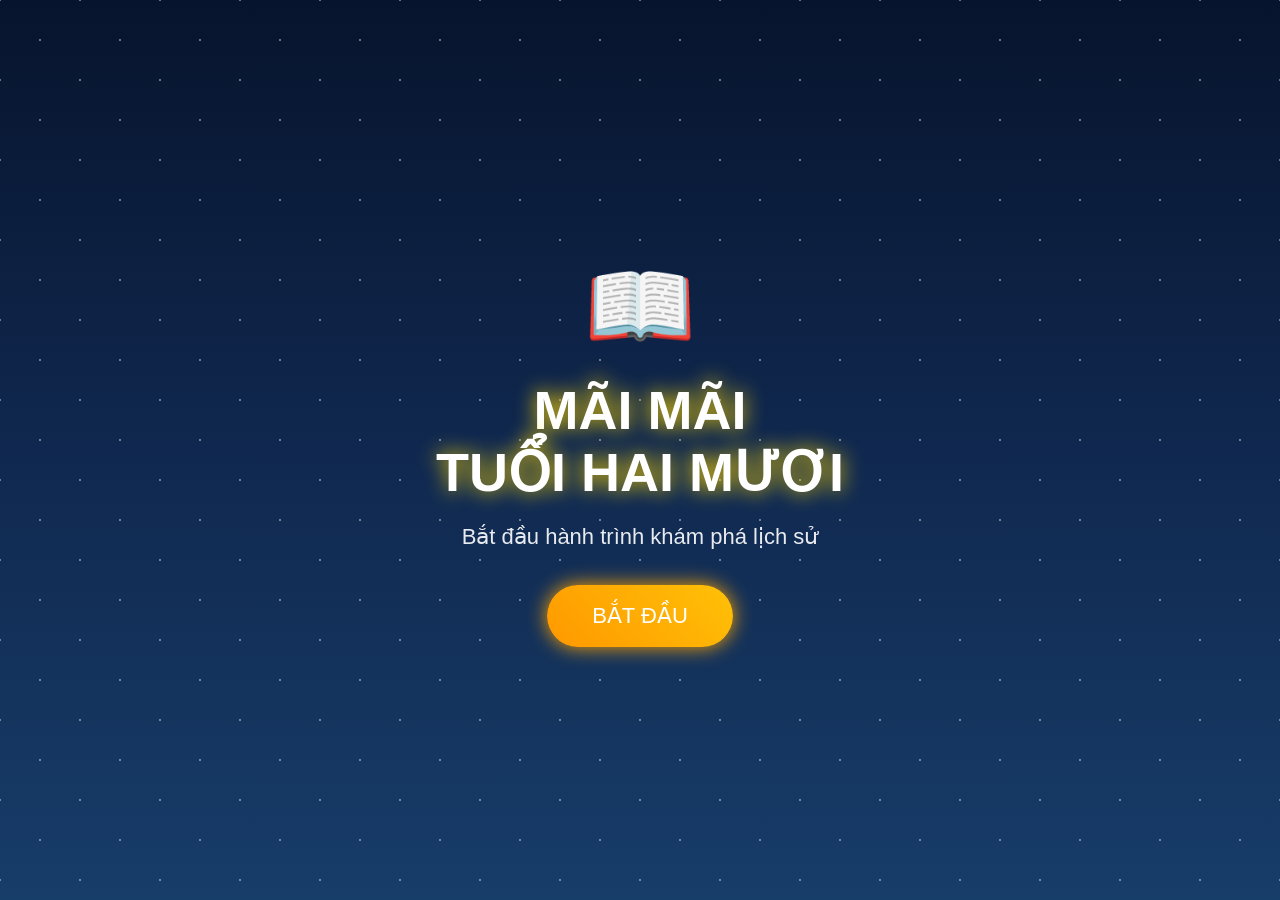
<file: index.html>
<!DOCTYPE html>
<html lang="vi">
<head>
<meta charset="UTF-8">
<meta name="viewport" content="width=device-width, initial-scale=1.0">
<title>Mãi Mãi Tuổi Hai Mươi</title>





</head>
<link rel="stylesheet" href="style.css">
<body>

<div class="stars"></div>

<div class="box">

    <div class="book">📖</div>

    <h1>MÃI MÃI<br>TUỔI HAI MƯƠI</h1>

    <p>Bắt đầu hành trình khám phá lịch sử</p>

    <a href="map.html">
        <button>BẮT ĐẦU</button>
    </a>

</div>

<script src="script.js"></script>

</body>

</html>
</file>
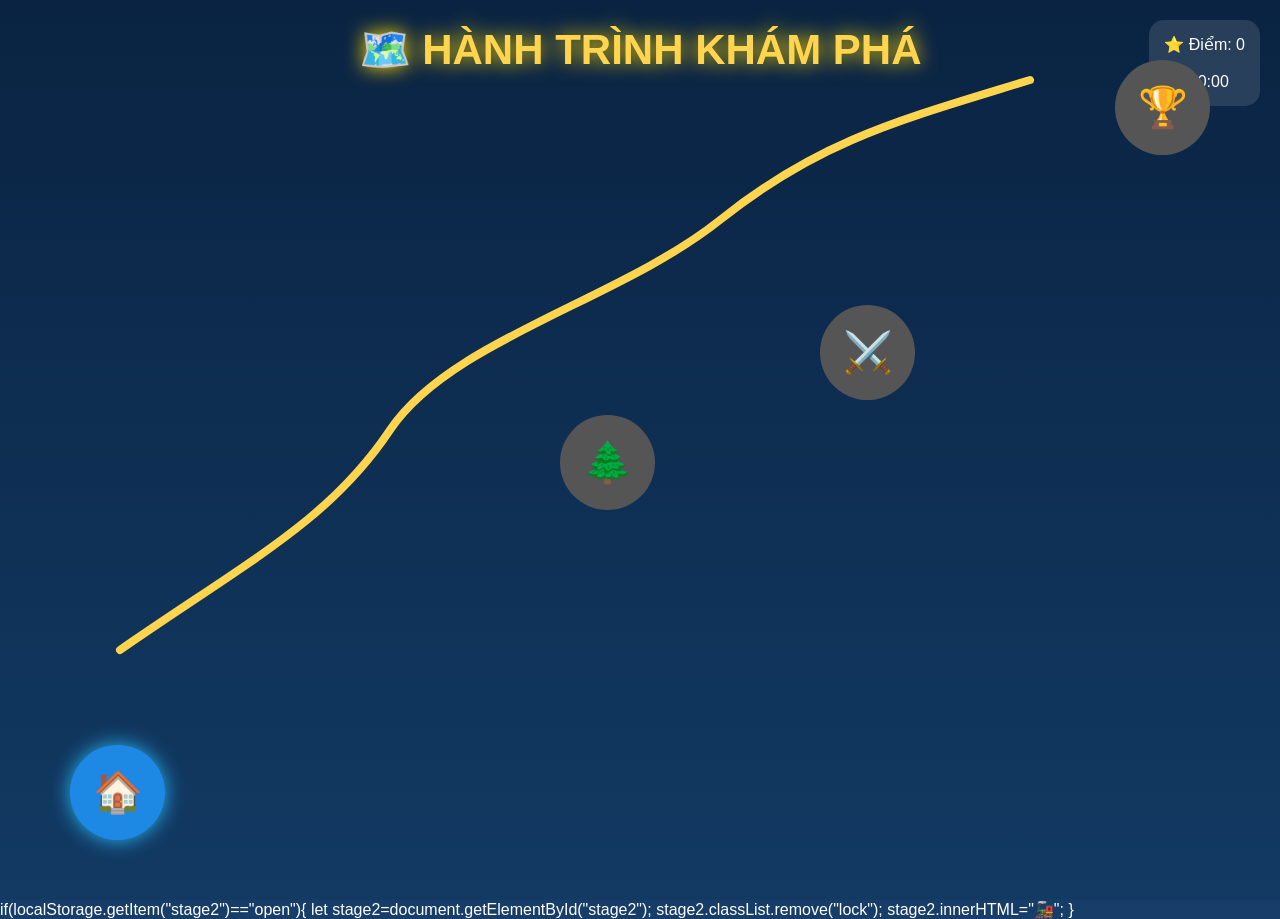
<file: map.html>
<!DOCTYPE html>
<html lang="vi">
<head>
<meta charset="UTF-8">
<meta name="viewport" content="width=device-width, initial-scale=1.0">
<title>Hành trình khám phá</title>

<link rel="stylesheet" href="style.css">

<style>

.map{
width:100%;
height:100vh;
position:relative;
background:linear-gradient(180deg,#0a2342,#123a63);
overflow:hidden;
}

.title{
position:absolute;
top:25px;
left:50%;
transform:translateX(-50%);
font-size:42px;
font-weight:bold;
color:#FFD54F;
text-shadow:0 0 20px gold;
}

.stage{

position:absolute;

width:95px;
height:95px;

border-radius:50%;

display:flex;
justify-content:center;
align-items:center;

background:#1E88E5;

font-size:40px;

cursor:pointer;

transition:.3s;

box-shadow:0 0 20px #29B6F6;

}

.stage:hover{

transform:scale(1.12);

}

.lock{

background:#555;

box-shadow:none;

}

svg{

position:absolute;

width:100%;

height:100%;

}

.info{

position:absolute;

right:20px;

top:20px;

background:rgba(255,255,255,.12);

padding:15px;

border-radius:15px;

}

</style>

</head>

<body>

<div class="map">

<div class="title">

🗺️ HÀNH TRÌNH KHÁM PHÁ

</div>

<div class="info">

⭐ Điểm: 0

<br><br>

⏰ 00:00

</div>

<svg>

<path d="M120 650 C250 560 330 520 390 430 S620 300 720 220 S900 120 1030 80"

stroke="#FFD54F"

stroke-width="8"

fill="none"

stroke-linecap="round"/>

</svg>

<div class="stage"

style="left:70px;bottom:60px;"

onclick="location.href='stage.html'">

🏠

</div>

<script>

function openStage2(){

if(localStorage.getItem("stage2")=="open"){

location.href="stage2.html";

}

}

</script>

<div class="stage lock"

style="left:560px;bottom:390px;">

🌲

</div>

<div class="stage lock"

style="left:820px;bottom:500px;">

⚔️

</div>

<div class="stage lock"

style="right:70px;top:60px;">

🏆

</div>

</div>

<script src="script.js"></script>
<script>
<script>

function goStage2(){

if(localStorage.getItem("stage2")=="open"){

window.location.href="stage2.html";

}

}

</script>
if(localStorage.getItem("stage2")=="open"){

let stage2=document.getElementById("stage2");

stage2.classList.remove("lock");

stage2.innerHTML="🚂";

}

</script>
<script>

function openStage2(){

if(localStorage.getItem("stage2")=="open"){

location.href="stage2.html";

}

}

</script>
</body>
</html>
</file>
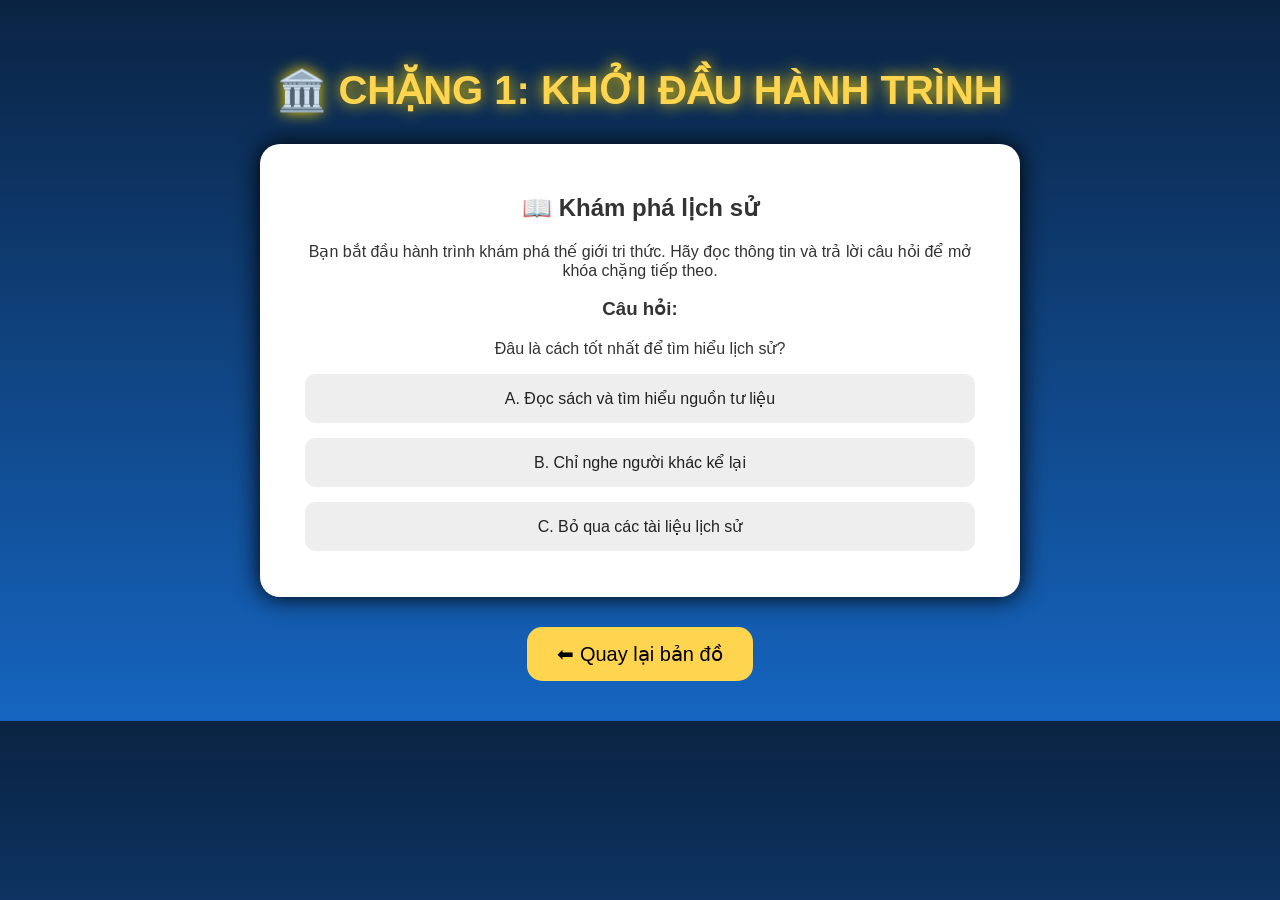
<file: stage.html>
<!DOCTYPE html>
<html lang="vi">
<head>
<meta charset="UTF-8">
<meta name="viewport" content="width=device-width, initial-scale=1.0">

<title>Chặng 1</title>

<style>

body{
    margin:0;
    font-family:Arial, sans-serif;
    background:linear-gradient(180deg,#0a2342,#1565c0);
    color:white;
    text-align:center;
}

.container{
    padding:40px;
}

h1{
    color:#FFD54F;
    font-size:40px;
    text-shadow:0 0 15px gold;
}

.book{
    background:white;
    color:#333;
    max-width:700px;
    margin:30px auto;
    padding:30px;
    border-radius:20px;
    box-shadow:0 0 25px black;
}

button{
    padding:15px 30px;
    font-size:20px;
    border:none;
    border-radius:15px;
    cursor:pointer;
    background:#FFD54F;
}

button:hover{
    transform:scale(1.05);
}

.answer{
    margin:15px;
    padding:15px;
    background:#eee;
    border-radius:10px;
    cursor:pointer;
    color:#222;
}

.answer:hover{
    background:#FFD54F;
}

</style>

</head>


<body>

<div class="container">

<h1>🏛️ CHẶNG 1: KHỞI ĐẦU HÀNH TRÌNH</h1>


<div class="book">

<h2>📖 Khám phá lịch sử</h2>

<p>
Bạn bắt đầu hành trình khám phá thế giới tri thức.
Hãy đọc thông tin và trả lời câu hỏi để mở khóa chặng tiếp theo.
</p>


<h3>
Câu hỏi:
</h3>

<p>
Đâu là cách tốt nhất để tìm hiểu lịch sử?
</p>


<div class="answer" onclick="check(true)">
A. Đọc sách và tìm hiểu nguồn tư liệu
</div>


<div class="answer" onclick="check(false)">
B. Chỉ nghe người khác kể lại
</div>


<div class="answer" onclick="check(false)">
C. Bỏ qua các tài liệu lịch sử
</div>


<p id="result"></p>


</div>


<button onclick="location.href='map.html'">
⬅ Quay lại bản đồ
</button>


</div>


<script>

function check(correct){

let result=document.getElementById("result");

if(correct){

localStorage.setItem("score",10);
localStorage.setItem("stage2","open");

result.innerHTML="🎉 Chính xác! Bạn nhận được 10 điểm.<br><br>🚂 Chặng tiếp theo đã được mở!";

result.style.color="#00ff88";

}else{

result.innerHTML="❌ Chưa đúng, hãy thử lại!";

result.style.color="red";

}

}

</script>


</body>
</html>
</file>
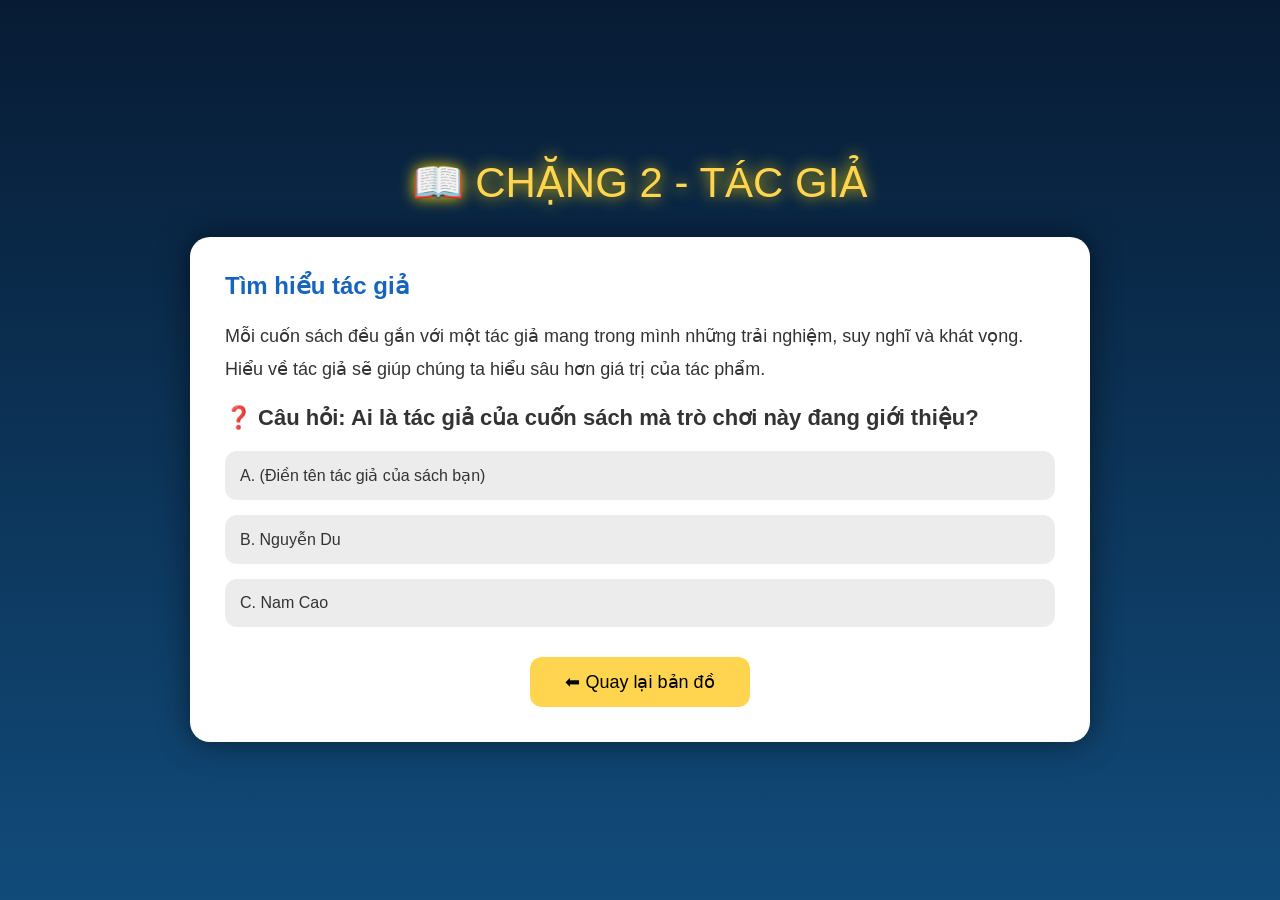
<file: stage2.html>
<!DOCTYPE html>
<html lang="vi">
<head>
<meta charset="UTF-8">
<meta name="viewport" content="width=device-width, initial-scale=1.0">
<title>Chặng 2 - Tác giả</title>

<style>

*{
margin:0;
padding:0;
box-sizing:border-box;
font-family:Arial,sans-serif;
}

body{
background:linear-gradient(180deg,#071b34,#114b7a);
min-height:100vh;
display:flex;
justify-content:center;
align-items:center;
color:white;
}

.container{
width:90%;
max-width:900px;
}

.title{
text-align:center;
font-size:42px;
color:#FFD54F;
margin-bottom:30px;
text-shadow:0 0 15px gold;
}

.book{
background:white;
color:#333;
padding:35px;
border-radius:20px;
box-shadow:0 0 30px rgba(0,0,0,.5);
animation:fade .8s;
}

@keyframes fade{
from{
opacity:0;
transform:translateY(30px);
}
to{
opacity:1;
transform:translateY(0);
}
}

.book h2{
color:#1565C0;
margin-bottom:20px;
}

.book p{
font-size:18px;
line-height:1.8;
margin-bottom:20px;
}

.question{
font-size:22px;
font-weight:bold;
margin-bottom:20px;
}

.answer{
padding:15px;
background:#ececec;
margin:15px 0;
border-radius:12px;
cursor:pointer;
transition:.3s;
}

.answer:hover{
background:#FFD54F;
transform:scale(1.02);
}

#result{
margin-top:20px;
font-size:22px;
font-weight:bold;
text-align:center;
}

.back{
margin-top:30px;
text-align:center;
}

.back button{
padding:14px 35px;
font-size:18px;
border:none;
border-radius:12px;
background:#FFD54F;
cursor:pointer;
}

.back button:hover{
transform:scale(1.05);
}

</style>
</head>

<body>

<div class="container">

<div class="title">
📖 CHẶNG 2 - TÁC GIẢ
</div>

<div class="book">

<h2>Tìm hiểu tác giả</h2>

<p>
Mỗi cuốn sách đều gắn với một tác giả mang trong mình những trải nghiệm, suy nghĩ và khát vọng. Hiểu về tác giả sẽ giúp chúng ta hiểu sâu hơn giá trị của tác phẩm.
</p>

<div class="question">
❓ Câu hỏi:
Ai là tác giả của cuốn sách mà trò chơi này đang giới thiệu?
</div>

<div class="answer" onclick="check(true)">
A. (Điền tên tác giả của sách bạn)
</div>

<div class="answer" onclick="check(false)">
B. Nguyễn Du
</div>

<div class="answer" onclick="check(false)">
C. Nam Cao
</div>

<p id="result"></p>

<div class="back">
<button onclick="location.href='map.html'">
⬅ Quay lại bản đồ
</button>
</div>

</body>
</html>
  <script>

function check(correct){

let result = document.getElementById("result");

if(correct){

let score = Number(localStorage.getItem("score") || 0);
score += 10;

localStorage.setItem("score", score);
localStorage.setItem("stage3","open");

result.innerHTML="🎉 Chính xác!<br><br>+10 điểm<br>🌲 Chặng 3 đã được mở!";
result.style.color="#00aa44";

}else{

result.innerHTML="❌ Chưa chính xác, hãy đọc lại nội dung rồi thử lại.";
result.style.color="red";

}

}

</script>

</body>
</html>
</div>
</file>
<file: style.css>
*{
    margin:0;
    padding:0;
    box-sizing:border-box;
    font-family:'Segoe UI',sans-serif;
}

body{
    min-height:100vh;
    background:linear-gradient(180deg,#07142d,#10284f,#173d69);
    color:white;
    overflow:hidden;
}

.stars{
    position:fixed;
    inset:0;
    background-image:
    radial-gradient(white 1px,transparent 1px),
    radial-gradient(white 1px,transparent 1px);
    background-size:80px 80px;
    background-position:0 0,40px 40px;
    opacity:.4;
    animation:starsMove 60s linear infinite;
}

@keyframes starsMove{
    from{transform:translateY(0);}
    to{transform:translateY(300px);}
}

.box{
    height:100vh;
    display:flex;
    flex-direction:column;
    justify-content:center;
    align-items:center;
    text-align:center;
    position:relative;
    z-index:2;
}

.book{
    font-size:90px;
    animation:float 3s ease-in-out infinite;
}

@keyframes float{
    0%,100%{transform:translateY(0);}
    50%{transform:translateY(-15px);}
}

h1{
    margin-top:20px;
    font-size:54px;
    text-shadow:0 0 20px gold;
}

p{
    margin-top:20px;
    font-size:22px;
    opacity:.9;
}

button{
    margin-top:35px;
    padding:18px 45px;
    border:none;
    border-radius:50px;
    font-size:22px;
    cursor:pointer;
    background:linear-gradient(45deg,#ff9800,#ffc107);
    color:white;
    transition:.3s;
    box-shadow:0 0 20px orange;
}

button:hover{
    transform:scale(1.08);
    box-shadow:0 0 35px gold;
}
</file>
